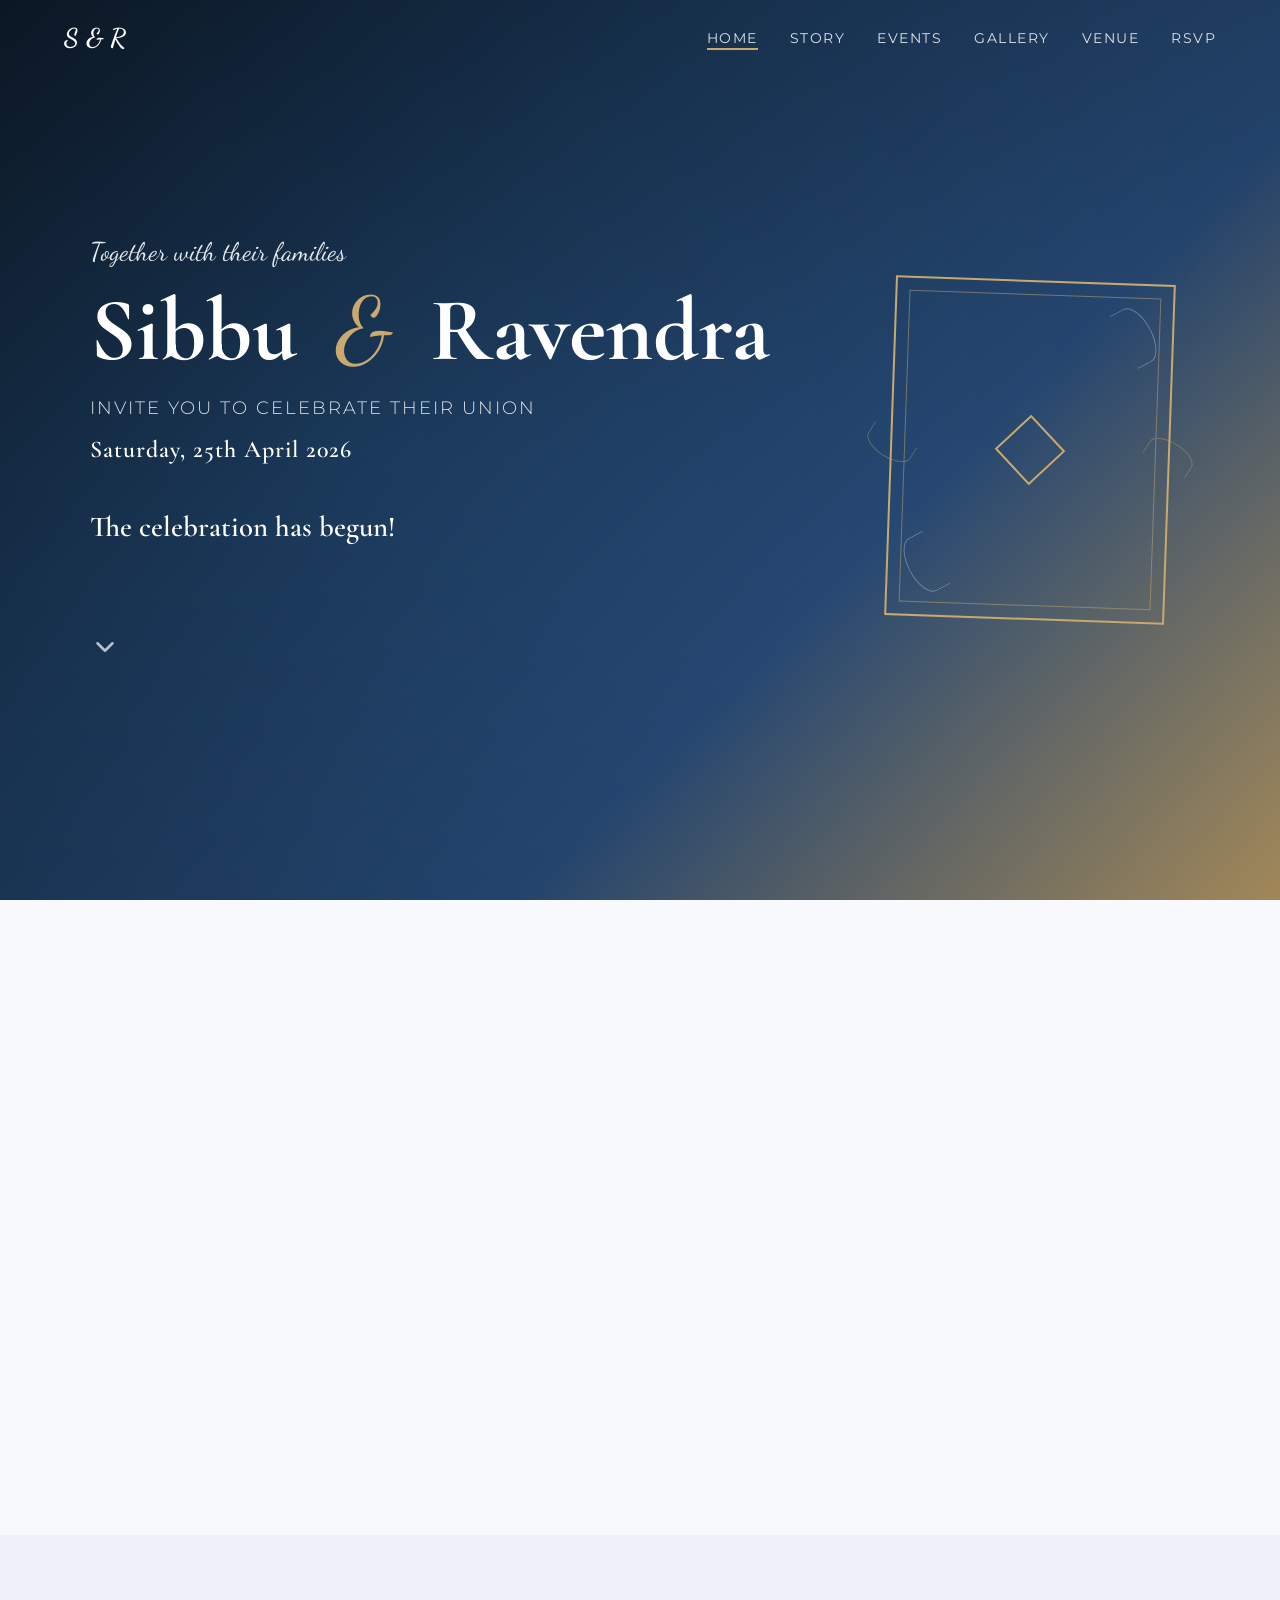
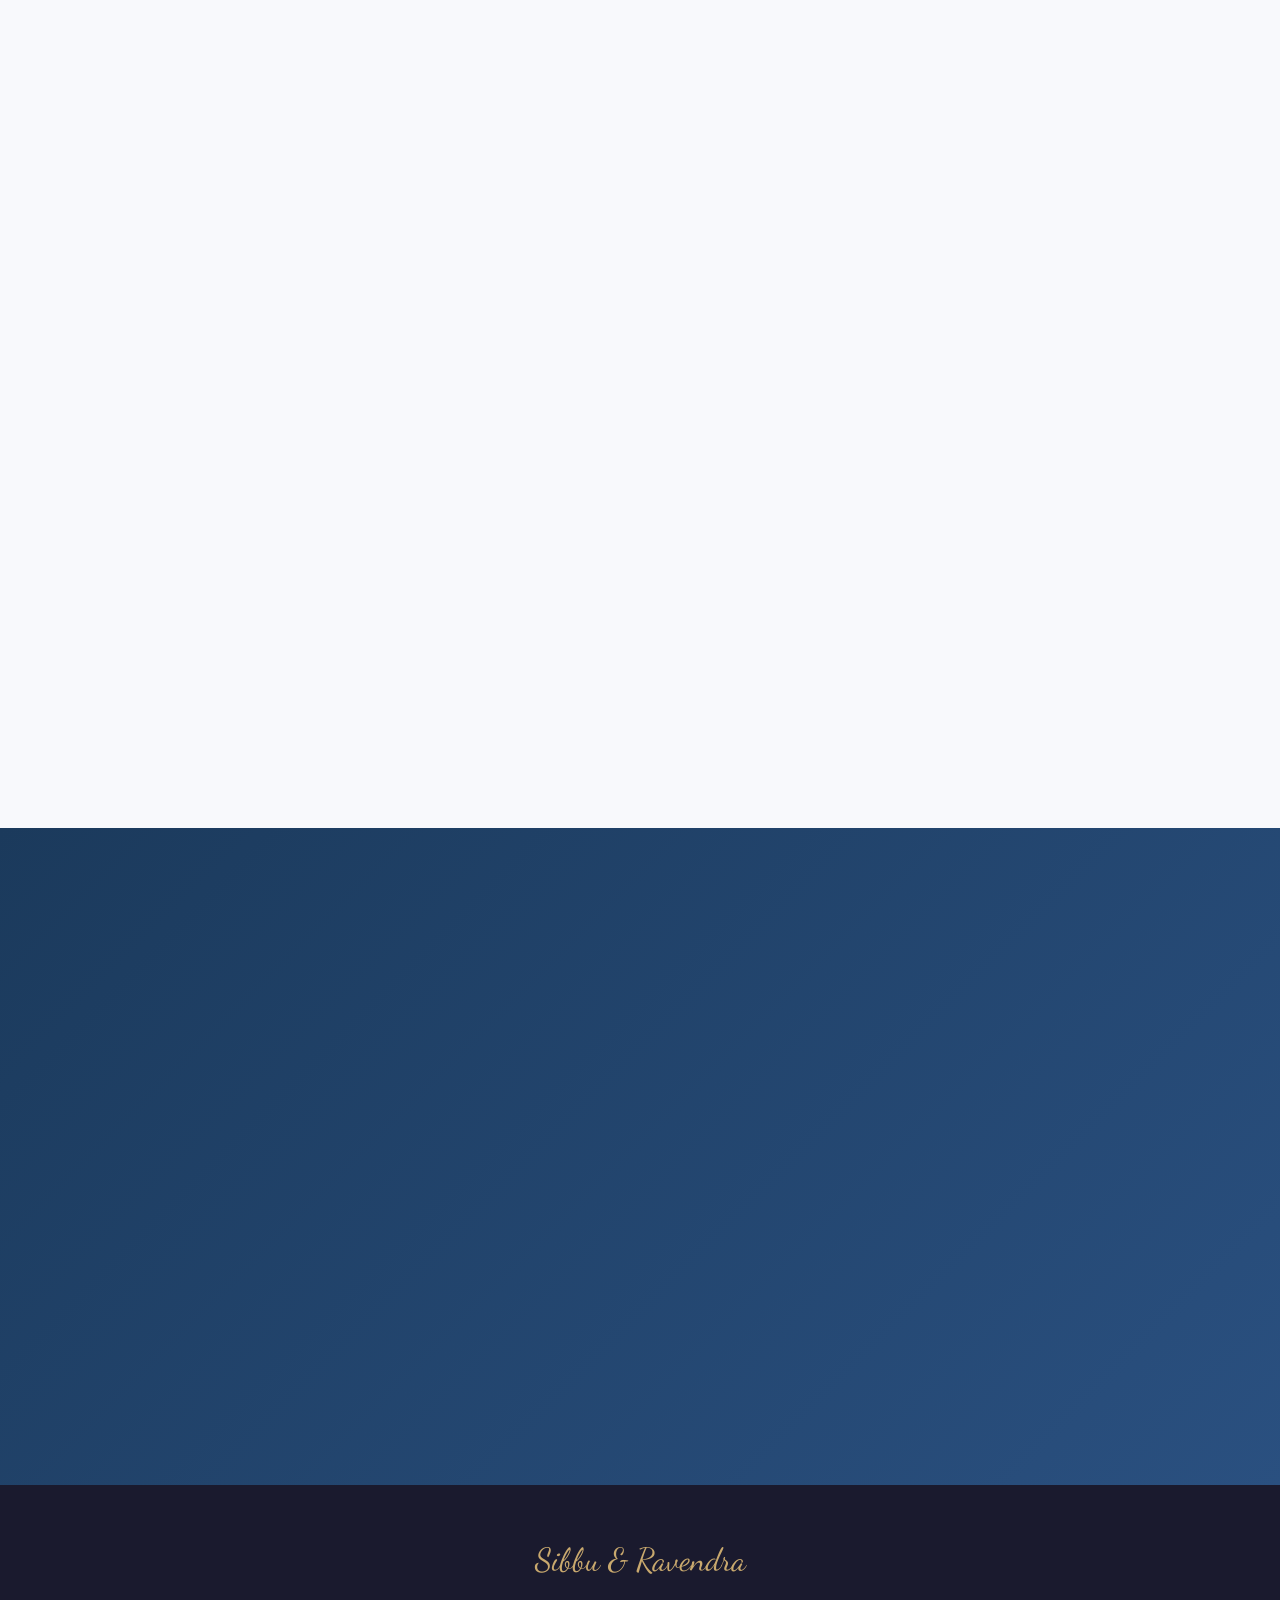
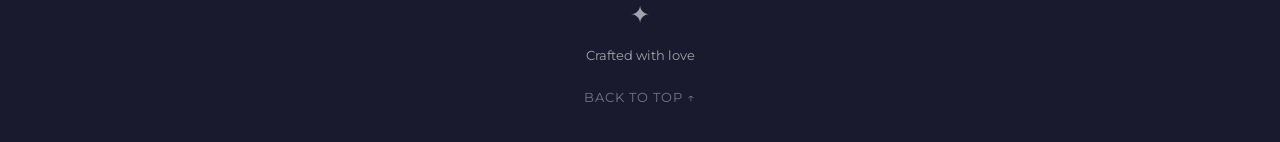
<file: index.html>
<!DOCTYPE html>
<html lang="en">
<head>
  <meta charset="UTF-8">
  <meta name="viewport" content="width=device-width, initial-scale=1.0">
  <title>Sibbu & Ravendra - Wedding Celebration</title>
  <link rel="preconnect" href="https://fonts.googleapis.com">
  <link rel="preconnect" href="https://fonts.gstatic.com" crossorigin>
  <link href="https://fonts.googleapis.com/css2?family=Cormorant+Garamond:ital,wght@0,400;0,600;0,700;1,400&family=Dancing+Script:wght@400;700&family=Montserrat:wght@300;400;600&display=swap" rel="stylesheet">
  <link rel="stylesheet" href="style.css">
</head>
<body>

  <!-- Navigation -->
  <nav class="navbar" id="navbar">
    <div class="nav-container">
      <a href="#home" class="nav-logo">S & R</a>
      <button class="hamburger" id="hamburger" aria-label="Toggle navigation">
        <span></span>
        <span></span>
        <span></span>
      </button>
      <ul class="nav-menu" id="navMenu">
        <li><a href="#home" class="nav-link active">Home</a></li>
        <li><a href="#story" class="nav-link">Story</a></li>
        <li><a href="#events" class="nav-link">Events</a></li>
        <li><a href="#gallery" class="nav-link">Gallery</a></li>
        <li><a href="#venue" class="nav-link">Venue</a></li>
        <li><a href="#rsvp" class="nav-link">RSVP</a></li>
      </ul>
    </div>
  </nav>

  <!-- Hero Section -->
  <section class="hero" id="home">
    <div class="hero-content">
      <div class="hero-text">
        <p class="hero-subtitle script-font">Together with their families</p>
        <h1 class="hero-names">Sibbu <span class="amp">&</span> Ravendra</h1>
        <p class="hero-invite">Invite you to celebrate their union</p>
        <p class="hero-date">Saturday, 25th April 2026</p>
        <div class="countdown" id="countdown">
          <div class="countdown-box">
            <span class="countdown-value" id="days">000</span>
            <span class="countdown-label">Days</span>
          </div>
          <div class="countdown-box">
            <span class="countdown-value" id="hours">00</span>
            <span class="countdown-label">Hours</span>
          </div>
          <div class="countdown-box">
            <span class="countdown-value" id="minutes">00</span>
            <span class="countdown-label">Minutes</span>
          </div>
          <div class="countdown-box">
            <span class="countdown-value" id="seconds">00</span>
            <span class="countdown-label">Seconds</span>
          </div>
        </div>
        <a href="#story" class="scroll-arrow" aria-label="Scroll down">
          <svg width="30" height="30" viewBox="0 0 24 24" fill="none" stroke="currentColor" stroke-width="2" stroke-linecap="round" stroke-linejoin="round">
            <polyline points="6 9 12 15 18 9"></polyline>
          </svg>
        </a>
      </div>
      <div class="hero-decorative">
        <div class="deco-frame">
          <div class="deco-leaf deco-leaf-1"></div>
          <div class="deco-leaf deco-leaf-2"></div>
          <div class="deco-leaf deco-leaf-3"></div>
          <div class="deco-leaf deco-leaf-4"></div>
          <div class="deco-diamond"></div>
        </div>
      </div>
    </div>
  </section>

  <!-- Love Story -->
  <section class="section story-section" id="story">
    <div class="container">
      <div class="section-header animate-on-scroll">
        <p class="section-pre script-font">How It All Began</p>
        <h2 class="section-title">Our Love Story</h2>
        <div class="ornament"></div>
      </div>
      <div class="timeline animate-on-scroll">
        <div class="timeline-line"></div>
        <div class="timeline-item">
          <div class="timeline-dot"></div>
          <div class="timeline-content">
            <h3>First Meeting</h3>
            <p>A serendipitous encounter that neither of them expected, but both would never forget.</p>
          </div>
        </div>
        <div class="timeline-item">
          <div class="timeline-dot"></div>
          <div class="timeline-content">
            <h3>Falling in Love</h3>
            <p>From long conversations to shared silences, every moment together felt like coming home.</p>
          </div>
        </div>
        <div class="timeline-item">
          <div class="timeline-dot"></div>
          <div class="timeline-content">
            <h3>The Promise</h3>
            <p>With hearts full of love, Ravendra asked the most beautiful question, and the answer was always yes.</p>
          </div>
        </div>
        <div class="timeline-item">
          <div class="timeline-dot"></div>
          <div class="timeline-content">
            <h3>New Beginnings</h3>
            <p>Two souls, one journey. Together they step into forever, with you by their side.</p>
          </div>
        </div>
      </div>
    </div>
  </section>

  <!-- Events -->
  <section class="section events-section" id="events">
    <div class="container">
      <div class="section-header animate-on-scroll">
        <p class="section-pre script-font">Save The Dates</p>
        <h2 class="section-title">Wedding Events</h2>
        <div class="ornament"></div>
      </div>
      <div class="events-grid animate-on-scroll">
        <div class="event-card">
          <div class="event-icon">
            <svg width="36" height="36" viewBox="0 0 24 24" fill="none" stroke="currentColor" stroke-width="1.5"><path d="M12 2C8 6 4 9 4 13a8 8 0 0016 0c0-4-4-7-8-11z"/></svg>
          </div>
          <h3>Mehndi Celebration</h3>
          <p class="event-date">April 23, 2026</p>
          <p class="event-desc">Intricate henna designs, music, and merriment</p>
          <p class="event-venue">Own Residence, Village Sanda, Post Saruandha, Teh. Deoser, Dist. Singrauli MP - 486889</p>
        </div>
        <div class="event-card">
          <div class="event-icon">
            <svg width="36" height="36" viewBox="0 0 24 24" fill="none" stroke="currentColor" stroke-width="1.5"><circle cx="12" cy="12" r="10"/><path d="M8 12s1.5 3 4 3 4-3 4-3"/><circle cx="9" cy="9" r="1" fill="currentColor"/><circle cx="15" cy="9" r="1" fill="currentColor"/></svg>
          </div>
          <h3>Haldi Ceremony</h3>
          <p class="event-date">April 24, 2026</p>
          <p class="event-desc">Smearing joy and blessings with haldi and flowers</p>
          <p class="event-venue">Own Residence, Village Sanda, Post Saruandha, Teh. Deoser, Dist. Singrauli MP - 486889</p>
        </div>
        <div class="event-card">
          <div class="event-icon">
            <svg width="36" height="36" viewBox="0 0 24 24" fill="none" stroke="currentColor" stroke-width="1.5"><path d="M9 18V5l12-2v13"/><circle cx="6" cy="18" r="3"/><circle cx="18" cy="16" r="3"/></svg>
          </div>
          <h3>Sangeet Night</h3>
          <p class="event-date">April 24, 2026</p>
          <p class="event-desc">A spectacular evening of dance, music, and laughter</p>
          <p class="event-venue">Own Residence, Village Sanda, Post Saruandha, Teh. Deoser, Dist. Singrauli MP - 486889</p>
        </div>
        <div class="event-card">
          <div class="event-icon">
            <svg width="36" height="36" viewBox="0 0 24 24" fill="none" stroke="currentColor" stroke-width="1.5"><path d="M20.84 4.61a5.5 5.5 0 00-7.78 0L12 5.67l-1.06-1.06a5.5 5.5 0 00-7.78 7.78L12 21.23l8.84-8.84a5.5 5.5 0 000-7.78z"/></svg>
          </div>
          <h3>Wedding Ceremony</h3>
          <p class="event-date">April 25, 2026</p>
          <p class="event-desc">The auspicious moment when two hearts unite forever</p>
          <p class="event-venue">Own Residence, Village Sanda, Post Saruandha, Teh. Deoser, Dist. Singrauli MP - 486889</p>
        </div>
      </div>
    </div>
  </section>

  <!-- Gallery -->
  <section class="section gallery-section" id="gallery">
    <div class="container">
      <div class="section-header animate-on-scroll">
        <p class="section-pre script-font">Captured Moments</p>
        <h2 class="section-title">Our Gallery</h2>
        <div class="ornament"></div>
      </div>
      <div class="gallery-grid animate-on-scroll">
        <div class="gallery-item gallery-feature" data-index="0">
          <div class="gallery-placeholder" style="background: linear-gradient(135deg, #1B3A5C 0%, #C9A96E 50%, #2A5080 100%);">
            <span>Photo Coming Soon</span>
          </div>
        </div>
        <div class="gallery-item" data-index="1">
          <div class="gallery-placeholder" style="background: linear-gradient(135deg, #2A5080 0%, #1B3A5C 100%);">
            <span>Photo Coming Soon</span>
          </div>
        </div>
        <div class="gallery-item" data-index="2">
          <div class="gallery-placeholder" style="background: linear-gradient(135deg, #C9A96E 0%, #1B3A5C 100%);">
            <span>Photo Coming Soon</span>
          </div>
        </div>
        <div class="gallery-item" data-index="3">
          <div class="gallery-placeholder" style="background: linear-gradient(160deg, #1B3A5C 0%, #2A5080 100%);">
            <span>Photo Coming Soon</span>
          </div>
        </div>
        <div class="gallery-item" data-index="4">
          <div class="gallery-placeholder" style="background: linear-gradient(160deg, #2A5080 0%, #C9A96E 50%, #1B3A5C 100%);">
            <span>Photo Coming Soon</span>
          </div>
        </div>
        <div class="gallery-item" data-index="5">
          <div class="gallery-placeholder" style="background: linear-gradient(135deg, #1B3A5C 0%, #2A5080 50%, #C9A96E 100%);">
            <span>Photo Coming Soon</span>
          </div>
        </div>
      </div>
    </div>
  </section>

  <!-- Lightbox -->
  <div class="lightbox" id="lightbox">
    <button class="lightbox-close" aria-label="Close">&times;</button>
    <button class="lightbox-prev" aria-label="Previous">&lsaquo;</button>
    <button class="lightbox-next" aria-label="Next">&rsaquo;</button>
    <div class="lightbox-content" id="lightboxContent"></div>
  </div>

  <!-- Venue -->
  <section class="section venue-section" id="venue">
    <div class="container">
      <div class="section-header animate-on-scroll">
        <p class="section-pre script-font">Find Your Way</p>
        <h2 class="section-title">Wedding Venue</h2>
        <div class="ornament"></div>
      </div>
      <div class="venue-content animate-on-scroll">
        <div class="venue-map">
          <iframe
            src="https://www.google.com/maps/embed?pb=!1m18!1m12!1m3!1d14018.654610641498!2d77.17364!3d28.5185!2m3!1f0!2f0!3f0!3m2!1i1024!2i768!4f13.1!3m3!1m2!1s0x390d1df6b2066c81%3A0x6a7e1e5f1e5c6b0a!2sMehrauli%2C%20New%20Delhi%2C%20Delhi!5e0!3m2!1sen!2sin!4v1699000000000!5m2!1sen!2sin"
            width="100%"
            height="400"
            style="border:0;"
            allowfullscreen=""
            loading="lazy"
            referrerpolicy="no-referrer-when-downgrade"
            title="Wedding Venue Location">
          </iframe>
        </div>
        <div class="venue-details">
          <h3>Own Residence, Village Sanda</h3>
          <p class="venue-address">Post Saruandha, Teh. Deoser, District Singrauli, Madhya Pradesh - 486889</p>
          <p class="venue-directions">Join us for the celebration at this beautiful location.</p>
          <a href="https://maps.google.com/?q=Sanda+Saruandha+Deoser+Singrauli+MP" target="_blank" rel="noopener" class="btn-directions">Get Directions</a>
        </div>
      </div>
    </div>
  </section>

  <!-- RSVP -->
  <section class="section rsvp-section" id="rsvp">
    <div class="container">
      <div class="rsvp-content animate-on-scroll">
        <p class="section-pre script-font">We'd Love To See You</p>
        <h2 class="section-title">Your Presence is Our Greatest Gift</h2>
        <div class="ornament"></div>
        <p class="rsvp-text">Kindly let us know if you can join us in celebrating this beautiful occasion. Your blessings and presence mean the world to us.</p>
        <a href="https://wa.me/919999999999?text=Hi!%20I'd%20love%20to%20attend%20Sibbu%20%26%20Ravendra's%20wedding!%20%F0%9F%92%99%0AName%3A%20%0ANumber%20of%20guests%3A%20%0AAttending%20events%3A%20" target="_blank" rel="noopener" class="btn-whatsapp">
          <svg width="22" height="22" viewBox="0 0 24 24" fill="currentColor">
            <path d="M17.472 14.382c-.297-.149-1.758-.867-2.03-.967-.273-.099-.471-.148-.67.15-.197.297-.767.966-.94 1.164-.173.199-.347.223-.644.075-.297-.15-1.255-.463-2.39-1.475-.883-.788-1.48-1.761-1.653-2.059-.173-.297-.018-.458.13-.606.134-.133.298-.347.446-.52.149-.174.198-.298.298-.497.099-.198.05-.371-.025-.52-.075-.149-.669-1.612-.916-2.207-.242-.579-.487-.5-.669-.51-.173-.008-.371-.01-.57-.01-.198 0-.52.074-.792.372-.272.297-1.04 1.016-1.04 2.479 0 1.462 1.065 2.875 1.213 3.074.149.198 2.096 3.2 5.077 4.487.709.306 1.262.489 1.694.625.712.227 1.36.195 1.871.118.571-.085 1.758-.719 2.006-1.413.248-.694.248-1.289.173-1.413-.074-.124-.272-.198-.57-.347m-5.421 7.403h-.004a9.87 9.87 0 01-5.031-1.378l-.361-.214-3.741.982.998-3.648-.235-.374a9.86 9.86 0 01-1.51-5.26c.001-5.45 4.436-9.884 9.888-9.884 2.64 0 5.122 1.03 6.988 2.898a9.825 9.825 0 012.893 6.994c-.003 5.45-4.437 9.884-9.885 9.884m8.413-18.297A11.815 11.815 0 0012.05 0C5.495 0 .16 5.335.157 11.892c0 2.096.547 4.142 1.588 5.945L.057 24l6.305-1.654a11.882 11.882 0 005.683 1.448h.005c6.554 0 11.89-5.335 11.893-11.893a11.821 11.821 0 00-3.48-8.413z"/>
          </svg>
          RSVP on WhatsApp
        </a>
        <p class="rsvp-alt">Or call us at <a href="tel:+919999999999">+91 99999 99999</a></p>
      </div>
    </div>
  </section>

  <!-- Footer -->
  <footer class="footer">
    <div class="container">
      <p class="footer-names script-font">Sibbu & Ravendra</p>
      <p class="footer-leaf">&#10022;</p>
      <p class="footer-credit">Crafted with love</p>
      <a href="#home" class="back-to-top">Back to Top &uarr;</a>
    </div>
  </footer>

  <script src="script.js" defer></script>
</body>
</html>
</file>
<file: style.css>
/* ============================================
   Site 3 - Sibbu & Ravendra Wedding
   Royal Elegant: Navy Blue / Gold / Ivory
   ============================================ */

/* Reset */
*, *::before, *::after {
  box-sizing: border-box;
  margin: 0;
  padding: 0;
}

:root {
  --color-primary: #1B3A5C;
  --color-primary-light: #C8D6E5;
  --color-secondary: #C9A96E;
  --color-bg: #F8F9FC;
  --color-bg-alt: #EEF1F7;
  --color-text: #1A1A2E;
  --color-text-light: #5A6275;
  --color-accent: #2A5080;
  --color-overlay: rgba(27, 58, 92, 0.6);
  --font-heading: 'Cormorant Garamond', serif;
  --font-body: 'Montserrat', sans-serif;
  --font-script: 'Dancing Script', cursive;
}

html {
  scroll-behavior: smooth;
}

body {
  font-family: var(--font-body);
  font-weight: 400;
  color: var(--color-text);
  background-color: var(--color-bg);
  line-height: 1.7;
  overflow-x: hidden;
}

a {
  text-decoration: none;
  color: inherit;
}

img {
  max-width: 100%;
  display: block;
}

.container {
  width: 90%;
  max-width: 1200px;
  margin: 0 auto;
}

.script-font {
  font-family: var(--font-script);
}

/* ── Navigation ─────────────────────────────── */
.navbar {
  position: fixed;
  top: 0;
  left: 0;
  width: 100%;
  z-index: 1000;
  transition: background-color 0.3s ease, box-shadow 0.3s ease;
}

.navbar.scrolled {
  background-color: var(--color-bg);
  box-shadow: 0 2px 20px rgba(26, 26, 46, 0.08);
}

.nav-container {
  display: flex;
  justify-content: space-between;
  align-items: center;
  padding: 1rem 5%;
  max-width: 1400px;
  margin: 0 auto;
}

.nav-logo {
  font-family: var(--font-script);
  font-size: 1.6rem;
  font-weight: 700;
  color: #fff;
  transition: color 0.3s ease;
}

.navbar.scrolled .nav-logo {
  color: var(--color-primary);
}

.nav-menu {
  display: flex;
  list-style: none;
  gap: 2rem;
}

.nav-link {
  font-family: var(--font-body);
  font-size: 0.85rem;
  font-weight: 400;
  letter-spacing: 1.5px;
  text-transform: uppercase;
  color: rgba(255, 255, 255, 0.85);
  position: relative;
  padding: 0.25rem 0;
  transition: color 0.3s ease;
}

.nav-link::after {
  content: '';
  position: absolute;
  bottom: 0;
  left: 0;
  width: 0;
  height: 2px;
  background: var(--color-secondary);
  transition: width 0.3s ease;
}

.nav-link:hover::after,
.nav-link.active::after {
  width: 100%;
}

.navbar.scrolled .nav-link {
  color: var(--color-text-light);
}

.navbar.scrolled .nav-link:hover,
.navbar.scrolled .nav-link.active {
  color: var(--color-primary);
}

/* Hamburger */
.hamburger {
  display: none;
  flex-direction: column;
  justify-content: center;
  gap: 5px;
  background: none;
  border: none;
  cursor: pointer;
  padding: 4px;
  z-index: 1001;
}

.hamburger span {
  display: block;
  width: 26px;
  height: 2px;
  background: #fff;
  transition: all 0.3s ease;
}

.navbar.scrolled .hamburger span {
  background: var(--color-text);
}

.hamburger.active span:nth-child(1) {
  transform: translateY(7px) rotate(45deg);
}

.hamburger.active span:nth-child(2) {
  opacity: 0;
}

.hamburger.active span:nth-child(3) {
  transform: translateY(-7px) rotate(-45deg);
}

@media (max-width: 768px) {
  .hamburger {
    display: flex;
  }

  .nav-menu {
    position: fixed;
    top: 0;
    right: -100%;
    width: 70%;
    max-width: 300px;
    height: 100vh;
    flex-direction: column;
    background: var(--color-bg);
    padding: 5rem 2rem 2rem;
    gap: 1.5rem;
    box-shadow: -4px 0 20px rgba(0, 0, 0, 0.1);
    transition: right 0.3s ease;
  }

  .nav-menu.open {
    right: 0;
  }

  .nav-link {
    color: var(--color-text);
    font-size: 1rem;
  }
}

/* ── Hero Section ───────────────────────────── */
.hero {
  min-height: 100vh;
  display: flex;
  align-items: center;
  background: linear-gradient(135deg, #0D1B2A 0%, #1B3A5C 35%, #2A5080 65%, #C9A96E 100%);
  position: relative;
  overflow: hidden;
}

.hero::before {
  content: '';
  position: absolute;
  inset: 0;
  background: radial-gradient(ellipse at 30% 50%, rgba(0,0,0,0.05) 0%, rgba(0,0,0,0.2) 100%);
}

.hero-content {
  display: flex;
  align-items: center;
  justify-content: space-between;
  width: 90%;
  max-width: 1200px;
  margin: 0 auto;
  position: relative;
  z-index: 1;
  gap: 2rem;
}

.hero-text {
  flex: 1;
  text-align: left;
  color: #fff;
}

.hero-subtitle {
  font-family: var(--font-script);
  font-size: clamp(1.1rem, 2.5vw, 1.6rem);
  opacity: 0.9;
  margin-bottom: 0.5rem;
}

.hero-names {
  font-family: var(--font-heading);
  font-size: clamp(3rem, 7vw, 6rem);
  font-weight: 700;
  line-height: 1.1;
  margin-bottom: 0.75rem;
}

.hero-names .amp {
  font-family: var(--font-script);
  font-weight: 400;
  color: var(--color-secondary);
  display: inline-block;
  margin: 0 0.2em;
}

.hero-invite {
  font-family: var(--font-body);
  font-size: clamp(0.9rem, 1.5vw, 1.15rem);
  font-weight: 300;
  letter-spacing: 2px;
  text-transform: uppercase;
  opacity: 0.85;
  margin-bottom: 0.4rem;
}

.hero-date {
  font-family: var(--font-heading);
  font-size: clamp(1.1rem, 2vw, 1.5rem);
  font-weight: 600;
  letter-spacing: 1px;
  margin-bottom: 2rem;
}

/* Countdown */
.countdown {
  display: flex;
  gap: 1rem;
  margin-bottom: 2.5rem;
}

.countdown-box {
  display: flex;
  flex-direction: column;
  align-items: center;
  justify-content: center;
  width: 72px;
  height: 80px;
  border: 2px solid var(--color-secondary);
  background: rgba(255, 255, 255, 0.08);
  backdrop-filter: blur(4px);
}

.countdown-value {
  font-family: var(--font-heading);
  font-size: 1.8rem;
  font-weight: 700;
  line-height: 1;
}

.countdown-label {
  font-size: 0.65rem;
  text-transform: uppercase;
  letter-spacing: 1px;
  opacity: 0.8;
  margin-top: 4px;
}

.countdown-done {
  font-family: var(--font-heading);
  font-size: clamp(1.2rem, 2.5vw, 1.8rem);
  font-weight: 600;
  color: #fff;
  margin-bottom: 2.5rem;
}

/* Scroll arrow */
.scroll-arrow {
  display: inline-block;
  color: rgba(255, 255, 255, 0.7);
  animation: bounce 2s infinite;
  transition: color 0.3s ease;
}

.scroll-arrow:hover {
  color: #fff;
}

/* Decorative panel */
.hero-decorative {
  flex: 0 0 320px;
  display: flex;
  align-items: center;
  justify-content: center;
}

.deco-frame {
  position: relative;
  width: 280px;
  height: 340px;
  border: 2px solid var(--color-secondary);
  transform: rotate(2deg);
}

.deco-frame::before {
  content: '';
  position: absolute;
  inset: 12px;
  border: 1px solid rgba(201, 169, 110, 0.5);
}

.deco-diamond {
  position: absolute;
  top: 50%;
  left: 50%;
  width: 50px;
  height: 50px;
  border: 2px solid var(--color-secondary);
  transform: translate(-50%, -50%) rotate(45deg);
}

.deco-leaf {
  position: absolute;
  width: 40px;
  height: 80px;
  border-radius: 0 50% 50% 0;
  border: 1.5px solid rgba(255, 255, 255, 0.3);
  border-left: none;
}

.deco-leaf-1 {
  top: 20px;
  right: 20px;
  transform: rotate(-30deg);
  width: 30px;
  height: 60px;
}

.deco-leaf-2 {
  bottom: 20px;
  left: 20px;
  transform: rotate(150deg);
  width: 30px;
  height: 60px;
}

.deco-leaf-3 {
  top: 50%;
  right: -15px;
  transform: translateY(-50%) rotate(-60deg);
  width: 25px;
  height: 50px;
  border-color: rgba(201, 169, 110, 0.4);
}

.deco-leaf-4 {
  top: 50%;
  left: -15px;
  transform: translateY(-50%) rotate(120deg);
  width: 25px;
  height: 50px;
  border-color: rgba(201, 169, 110, 0.4);
}

@media (max-width: 768px) {
  .hero-decorative {
    display: none;
  }

  .hero-text {
    text-align: center;
  }

  .countdown {
    justify-content: center;
  }

  .scroll-arrow {
    display: block;
    text-align: center;
  }
}

/* ── Sections Common ────────────────────────── */
.section {
  padding: 5rem 0;
  position: relative;
}

.section:nth-child(odd) {
  background-color: var(--color-bg);
}

.section:nth-child(even) {
  background-color: var(--color-bg-alt);
}

.section-header {
  text-align: center;
  margin-bottom: 3.5rem;
}

.section-pre {
  font-family: var(--font-script);
  font-size: clamp(1.1rem, 2vw, 1.4rem);
  color: var(--color-secondary);
  margin-bottom: 0.3rem;
}

.section-title {
  font-family: var(--font-heading);
  font-size: clamp(2rem, 4vw, 3rem);
  font-weight: 700;
  color: var(--color-text);
  margin-bottom: 1rem;
}

/* Gold ornamental flourish divider */
.ornament {
  display: flex;
  align-items: center;
  justify-content: center;
  gap: 0.75rem;
  margin: 0 auto;
  width: fit-content;
}

.ornament::before,
.ornament::after {
  content: '';
  display: block;
  width: 60px;
  height: 1px;
  background: var(--color-secondary);
}

.ornament::before {
  background: linear-gradient(to right, transparent, var(--color-secondary));
}

.ornament::after {
  background: linear-gradient(to left, transparent, var(--color-secondary));
}

/* ── Animations ─────────────────────────────── */
@keyframes slideInLeft {
  from { opacity: 0; transform: translateX(-50px); }
  to { opacity: 1; transform: translateX(0); }
}

@keyframes slideInRight {
  from { opacity: 0; transform: translateX(50px); }
  to { opacity: 1; transform: translateX(0); }
}

@keyframes bounce {
  0%, 20%, 50%, 80%, 100% { transform: translateY(0); }
  40% { transform: translateY(-10px); }
  60% { transform: translateY(-5px); }
}

.animate-on-scroll {
  opacity: 0;
  transform: translateX(-40px);
  transition: opacity 0.7s ease, transform 0.7s ease;
}

.animate-on-scroll.animated {
  opacity: 1;
  transform: translateX(0);
}

.animate-on-scroll.slide-right {
  transform: translateX(40px);
}

.animate-on-scroll.slide-right.animated {
  transform: translateX(0);
}

/* ── Love Story / Timeline ──────────────────── */
.timeline {
  position: relative;
  display: flex;
  justify-content: space-between;
  align-items: flex-start;
  gap: 1rem;
  padding-top: 3rem;
}

.timeline-line {
  position: absolute;
  top: 0;
  left: 5%;
  right: 5%;
  height: 2px;
  background: linear-gradient(to right, var(--color-primary-light), var(--color-secondary), var(--color-primary-light));
}

.timeline-item {
  flex: 1;
  text-align: center;
  position: relative;
}

.timeline-dot {
  width: 16px;
  height: 16px;
  background: var(--color-secondary);
  border: 3px solid var(--color-bg);
  border-radius: 50%;
  position: absolute;
  top: -10px;
  left: 50%;
  transform: translate(-50%, -50%);
  box-shadow: 0 0 0 3px var(--color-primary-light);
}

.timeline-content {
  padding: 1.5rem 1rem;
}

.timeline-content h3 {
  font-family: var(--font-heading);
  font-size: clamp(1.2rem, 2vw, 1.5rem);
  font-weight: 600;
  color: var(--color-primary);
  margin-bottom: 0.5rem;
}

.timeline-content p {
  font-size: 0.9rem;
  color: var(--color-text-light);
  line-height: 1.6;
}

@media (max-width: 768px) {
  .timeline {
    flex-direction: column;
    padding-top: 0;
    padding-left: 2rem;
    gap: 0;
  }

  .timeline-line {
    top: 0; bottom: 0;
    left: 8px; right: auto;
    width: 2px; height: 100%;
  }

  .timeline-item {
    text-align: left;
    padding-left: 1.5rem;
    padding-bottom: 2rem;
  }

  .timeline-dot {
    left: -24px;
    top: 0.5rem;
    transform: translateX(-50%);
  }

  .timeline-content { padding: 0; }
}

/* ── Events ─────────────────────────────────── */
.events-grid {
  display: grid;
  grid-template-columns: repeat(2, 1fr);
  gap: 2rem;
}

.event-card {
  background: #fff;
  border-radius: 0;
  border-top: 3px solid var(--color-secondary);
  padding: 2rem 1.5rem;
  text-align: center;
  box-shadow: 0 2px 16px rgba(26, 26, 46, 0.06);
  transition: transform 0.3s ease, box-shadow 0.3s ease;
}

.event-card:hover {
  transform: translateY(-4px);
  box-shadow: 0 8px 30px rgba(26, 26, 46, 0.12);
}

.event-icon {
  color: var(--color-secondary);
  margin-bottom: 1rem;
}

.event-card h3 {
  font-family: var(--font-heading);
  font-size: 1.4rem;
  font-weight: 700;
  color: var(--color-text);
  margin-bottom: 0.4rem;
}

.event-date {
  font-size: 0.85rem;
  font-weight: 600;
  color: var(--color-secondary);
  margin-bottom: 0.6rem;
}

.event-desc {
  font-size: 0.9rem;
  color: var(--color-text-light);
  margin-bottom: 0.8rem;
  line-height: 1.5;
}

.event-venue {
  font-size: 0.8rem;
  font-weight: 600;
  text-transform: uppercase;
  letter-spacing: 1px;
  color: var(--color-primary);
}

.events-grid .event-card:last-child:nth-child(odd) {
  grid-column: 1 / -1;
  max-width: 50%;
  justify-self: center;
}

@media (max-width: 768px) {
  .events-grid { grid-template-columns: 1fr; }
  .events-grid .event-card:last-child:nth-child(odd) { max-width: 100%; }
}

/* ── Gallery ────────────────────────────────── */
.gallery-grid {
  display: grid;
  grid-template-columns: repeat(2, 1fr);
  gap: 1.2rem;
}

.gallery-item {
  position: relative;
  overflow: hidden;
  cursor: pointer;
  aspect-ratio: 4 / 3;
}

.gallery-feature {
  grid-column: 1 / -1;
  aspect-ratio: 21 / 9;
}

.gallery-placeholder {
  width: 100%;
  height: 100%;
  display: flex;
  align-items: center;
  justify-content: center;
  position: relative;
  transition: transform 0.4s ease;
}

.gallery-item:hover .gallery-placeholder {
  transform: scale(1.05);
}

.gallery-placeholder span {
  position: relative;
  z-index: 1;
  font-family: var(--font-heading);
  font-size: 1.1rem;
  font-weight: 600;
  color: #fff;
  text-shadow: 0 1px 6px rgba(0, 0, 0, 0.3);
  padding: 0.5rem 1.2rem;
  border: 1px solid rgba(255, 255, 255, 0.4);
}

/* ── Lightbox ───────────────────────────────── */
.lightbox {
  position: fixed;
  inset: 0;
  z-index: 2000;
  background: rgba(0, 0, 0, 0.9);
  display: none;
  align-items: center;
  justify-content: center;
}

.lightbox.open { display: flex; }

.lightbox-content {
  max-width: 85vw;
  max-height: 85vh;
  display: flex;
  align-items: center;
  justify-content: center;
}

.lightbox-content .gallery-placeholder {
  width: 70vw;
  height: 60vh;
  border-radius: 0;
}

.lightbox-close,
.lightbox-prev,
.lightbox-next {
  position: absolute;
  background: none;
  border: none;
  color: #fff;
  cursor: pointer;
  font-size: 2.5rem;
  transition: opacity 0.3s ease;
  z-index: 2001;
}

.lightbox-close:hover,
.lightbox-prev:hover,
.lightbox-next:hover { opacity: 0.7; }

.lightbox-close { top: 1.5rem; right: 1.5rem; font-size: 2.8rem; }
.lightbox-prev { left: 1.5rem; top: 50%; transform: translateY(-50%); font-size: 3rem; }
.lightbox-next { right: 1.5rem; top: 50%; transform: translateY(-50%); font-size: 3rem; }

/* ── Venue ──────────────────────────────────── */
.venue-content {
  display: grid;
  grid-template-columns: 1.2fr 1fr;
  gap: 2.5rem;
  align-items: start;
}

.venue-map {
  border: 3px solid var(--color-primary-light);
  overflow: hidden;
}

.venue-map iframe { display: block; }

.venue-details h3 {
  font-family: var(--font-heading);
  font-size: 1.8rem;
  font-weight: 700;
  color: var(--color-text);
  margin-bottom: 0.5rem;
}

.venue-address {
  font-size: 1rem;
  color: var(--color-secondary);
  font-weight: 600;
  margin-bottom: 1rem;
}

.venue-directions {
  font-size: 0.92rem;
  color: var(--color-text-light);
  line-height: 1.7;
  margin-bottom: 1.5rem;
}

.btn-directions {
  display: inline-block;
  padding: 0.7rem 1.8rem;
  font-family: var(--font-body);
  font-size: 0.85rem;
  font-weight: 600;
  letter-spacing: 1px;
  text-transform: uppercase;
  color: var(--color-primary);
  border: 2px solid var(--color-primary);
  transition: all 0.3s ease;
}

.btn-directions:hover {
  background: var(--color-primary);
  color: #fff;
}

@media (max-width: 768px) {
  .venue-content { grid-template-columns: 1fr; }
}

/* ── RSVP ───────────────────────────────────── */
.rsvp-section {
  background: linear-gradient(135deg, var(--color-primary) 0%, var(--color-accent) 100%);
  color: #fff;
}

.rsvp-section .section-title { color: #fff; }

.rsvp-section .ornament::before {
  background: linear-gradient(to right, transparent, var(--color-secondary));
}
.rsvp-section .ornament::after {
  background: linear-gradient(to left, transparent, var(--color-secondary));
}

.rsvp-content {
  text-align: center;
  max-width: 600px;
  margin: 0 auto;
}

.rsvp-text {
  font-size: 1rem;
  line-height: 1.7;
  opacity: 0.9;
  margin-top: 1.5rem;
  margin-bottom: 2rem;
}

.btn-whatsapp {
  display: inline-flex;
  align-items: center;
  gap: 0.6rem;
  padding: 0.9rem 2rem;
  background: #25D366;
  color: #fff;
  font-family: var(--font-body);
  font-size: 1rem;
  font-weight: 600;
  border-radius: 8px;
  transition: background 0.3s ease, transform 0.3s ease;
}

.btn-whatsapp:hover {
  background: #1fba59;
  transform: translateY(-2px);
}

.rsvp-alt {
  margin-top: 1.2rem;
  font-size: 0.9rem;
  opacity: 0.85;
}

.rsvp-alt a {
  color: var(--color-secondary);
  font-weight: 600;
  text-decoration: underline;
  text-underline-offset: 3px;
}

/* ── Footer ─────────────────────────────────── */
.footer {
  background: var(--color-text);
  color: rgba(255, 255, 255, 0.6);
  text-align: center;
  padding: 3rem 0 2rem;
}

.footer-names {
  font-family: var(--font-script);
  font-size: 2rem;
  color: var(--color-secondary);
  margin-bottom: 0.5rem;
}

.footer-leaf { font-size: 1.5rem; margin-bottom: 0.5rem; }
.footer-credit { font-size: 0.82rem; margin-bottom: 1rem; }

.back-to-top {
  display: inline-block;
  font-size: 0.8rem;
  letter-spacing: 1px;
  text-transform: uppercase;
  color: rgba(255, 255, 255, 0.4);
  transition: color 0.3s ease;
}

.back-to-top:hover { color: var(--color-secondary); }

/* ── Responsive ─────────────────────────────── */
@media (min-width: 480px) {
  .countdown-box { width: 78px; height: 86px; }
}

@media (min-width: 768px) {
  .section { padding: 6rem 0; }
  .countdown-box { width: 85px; height: 92px; }
  .countdown-value { font-size: 2.2rem; }
}

@media (min-width: 1024px) {
  .section { padding: 7rem 0; }
}

@media (min-width: 1200px) {
  .hero-content { max-width: 1100px; }
}
</file>
